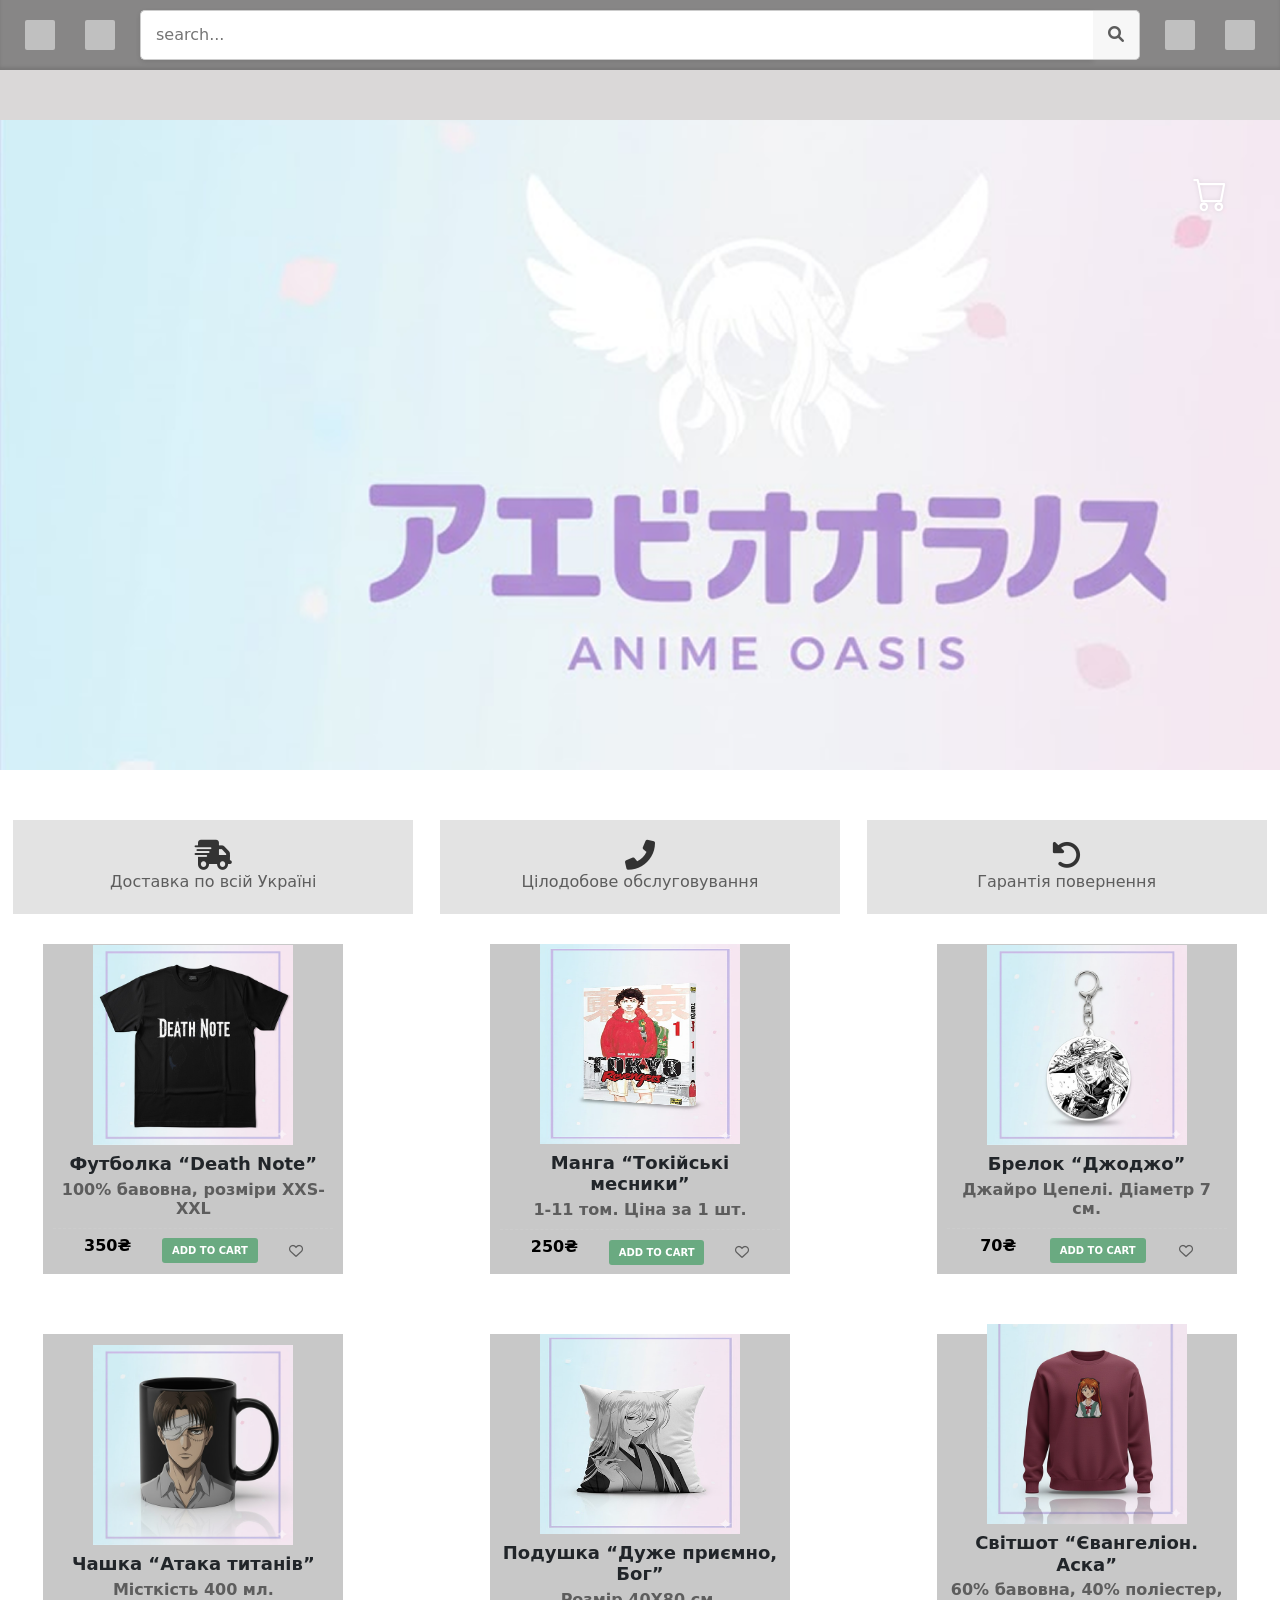
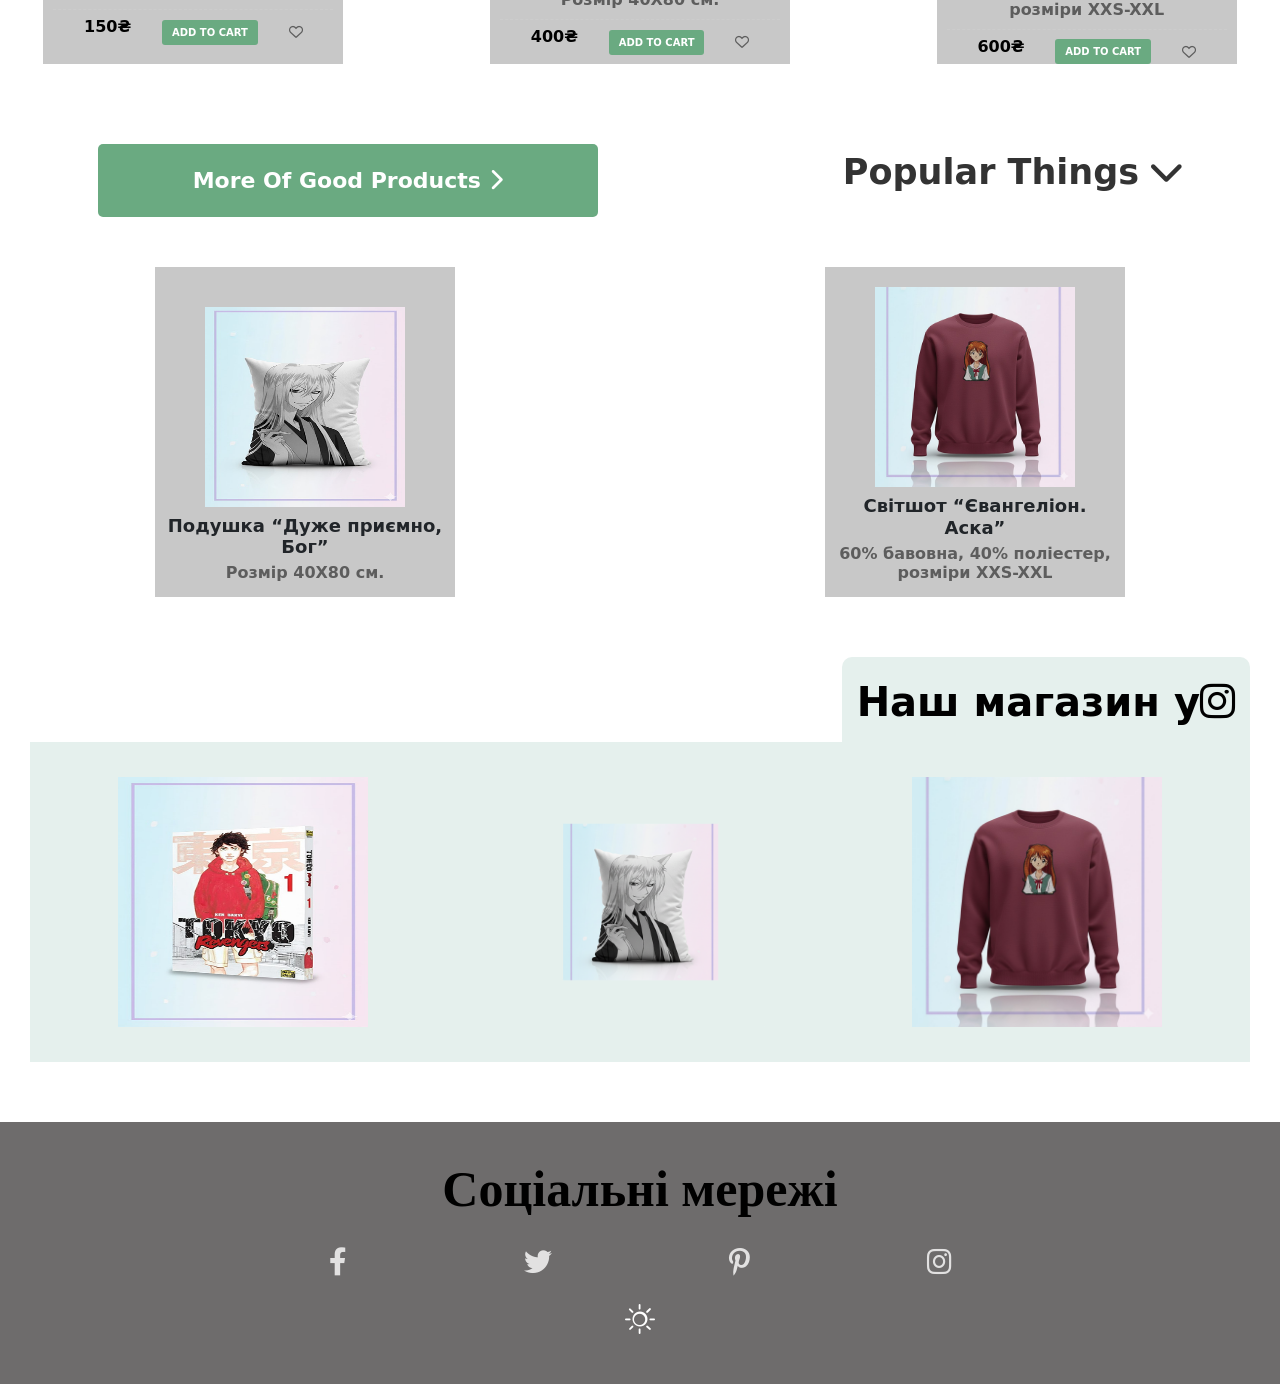
<file: index.html>
<!DOCTYPE html>
<html lang="uk">


<head>
    <meta charset="UTF-8">
    <meta name="viewport" content="width=device-width, initial-scale=1.0">
    <title>Anime Oasis</title>
    <link rel="stylesheet" href="style.css">
    <link rel="stylesheet" href="https://cdn.jsdelivr.net/npm/bootstrap-icons@1.11.3/font/bootstrap-icons.min.css">
    <link href="https://cdn.jsdelivr.net/npm/bootstrap@5.3.0/dist/css/bootstrap.min.css" rel="stylesheet">
    <link rel="stylesheet" href="https://cdnjs.cloudflare.com/ajax/libs/font-awesome/6.0.0-beta3/css/all.min.css">
    <link href="https://fonts.googleapis.com/css?family=Roboto:wght@400;700;900&display=swap" rel="stylesheet">
</head>


<body>
    <header>
        <div class="top-panel-road-style">
            <div class="road-markings left-marks">
                <span></span>
                <span></span>
            </div>


            <form id="searchForm" class="search-bar-container" role="search">
                <input type="search" placeholder="search..." class="search-input">
                <button class="search-button btn-search" type="submit"><i class="fas fa-search"></i></button>
            </form>


            <div class="road-markings right-marks">
                <span></span>
                <span></span>
            </div>
        </div>
        <div class="space"></div>
        <div class="header-banner">
            <div class="top-right-icons">
                <button class="btn-cart" id="cartBtn">
                <span class="icon"><i class="bi bi-cart"></i></span>
                <span class="cart-counter">0</span>
            </button>
               
            </div>
            <div class="petal petal-1"></div>
            <div class="petal petal-2"></div>
            <div class="petal petal-3"></div>
            <div class="petal petal-4"></div>
        </div>
    </header>
    <main class="main-container">
        <section class="features">
            <div class="feature-item">
                <i class="fas fa-shipping-fast"></i>
                <p>Доставка по всій Україні</p>
            </div>
            <div class="feature-item">
                <i class="fas fa-phone-alt"></i>
                <p>Цілодобове обслуговування</p>
            </div>
            <div class="feature-item">
                <i class="fas fa-undo-alt"></i>
                <p>Гарантія повернення</p>
            </div>
        </section>


        <section class="products">




            <div class="container-cards products-list">




            </div>


        </section>


         <div class="more-products-area">
            <button class="more-products-button">
                More Of Good Products <i class="fas fa-chevron-right"></i>
            </button>
            <p class="popular-things">
                Popular Things <i class="fas fa-chevron-down"></i>
            </p>
        </div>
        <section class="products">
            <div class="product-card">
                <img src="img/image 15.png" height="200px" alt="Подушка “Дуже приємно, Бог”">
                <div class="product-details">
                    <p class="product-title">Подушка “Дуже приємно, Бог”</p>
                    <p class="product-descr">Розмір 40Х80 см.</p>
                </div>
            </div>
            <div class="product-card">
                <img src="img/image 16.png" height="200px" alt="Світшот “Євангеліон. Аска”">
                <div class="product-details">
                    <p class="product-title">Світшот “Євангеліон. Аска”</p>
                    <p class="product-descr">60% бавовна, 40% поліестер, розміри XXS-XXL</p>
                </div>
            </div>
        </section>
        <section class="hashtag-section">
            <div class="hashtag-header">
                <p>Наш магазин у<i class="fab fa-instagram"></i></p>
            </div>
            <div class="last-three-blocks">
                <div class="product-card-last">
                    <img src="img/image 11.png" height="250px" width="250px" alt="Манга “Токійські месники”">
                </div>
                <div class="product-card-last">
                    <img src="img/image 20.png" height="250px" width="250px" alt="Подушка “Дуже приємно, Бог”">
                </div>
                <div class="product-card-last">
                    <img src="img/image 17.png" height="250px" width="250px" alt="Брелок “Джоджо”">
                </div>
            </div>
        </section>


        <footer class="footer">
            <p class="footer-text">Соціальні мережі</p>
            <div class="social-icons">
                <a href="#"><i class="fab fa-facebook-f"></i></a>
                <a href="#"><i class="fab fa-twitter"></i></a>
                <a href="#"><i class="fab fa-pinterest-p"></i></a>
                <a href="#"><i class="fab fa-instagram"></i></a>
            </div>
            <button id="themeToggle"><i class="bi bi-brightness-high"></i></button>
        </footer>
    </main>
    <script src="script.js"></script>
    <script src="https://cdn.jsdelivr.net/npm/bootstrap@5.3.0/dist/js/bootstrap.bundle.min.js"></script>
</body>


</html>
</file>
<file: style.css>
body {
  margin: 0;
  padding: 0;
  background-color: #bebebe;
}
header {
  margin-bottom: 50px;
}
.top-panel-road-style {
  position: fixed;
  width: 100%;
  background-color: #878686;
  box-shadow: inset 0 -3px 3px rgba(0, 0, 0, 0.1);
  padding: 10px 0px;
  display: flex;
  justify-content: space-between;
  align-items: center;
  z-index: 1;
}
.search-bar-container {
  display: flex;
  padding: 0;
  width: 80%;
}
.search-input {
  flex-grow: 1;
  padding: 0px 15px;
  box-shadow: 0 2px 5px rgba(0, 0, 0, 0.1);
  border: 1px solid #ccc;
  border-right: none;
  border-radius: 10px;
  font-size: 16px;
}
.search-button {
    background-color: #f7f7f7;
    border: 1px solid #ccc;
    border-left: none;
    padding: 12px 15px;
    cursor: pointer;
    border-radius: 0 5px 5px 0;
    color: #5d5d5d;
}
.road-markings {
    display: flex;
    margin: 0 10px;
}
.road-markings span {
    display: block;
    width: 30px;
    height: 30px;
    background-color: #c0c0c0;
    margin: 0 15px;
    border-radius: 2px;
}
.header-banner {
    background-image: url("img/image 10.png");
    background-size: cover;
    background-repeat: no-repeat;
    width: 100%;
    height: 650px;
    display: flex;
    justify-content: end;
}
.space{
    height: 120px;
    background-color: #dad8d8;
}
.top-right-icons {
  margin-top: 50px;
  margin-right: 50px;
  color: white;
  font-size: 34px;
  filter: drop-shadow(0 0 2px rgba(0, 0, 0, 0.1));
}
.top-right-icons .icon {
  margin-left: 10px;
  cursor: pointer;
}
/* Анімація падаючих пелюсток */
@keyframes fall {
  0% {
    transform: translate(0, -100px) rotate(0deg);
    opacity: 0.8;
  }
  100% {
    transform: translate(150px, 650px) rotate(360deg);
    opacity: 0;
  }
}
.petal {
  position: absolute;
  width: 32px;
  height: 32px;
  background-color: rgba(255, 149, 214, 0.6);
  border-radius: 50%;
  /* Імітація форми пелюстки */
  box-shadow: 4px 0 0 -2px rgba(255, 149, 214, 0.6),
    -4px 0 0 -2px rgba(255, 149, 214, 0.6);
  opacity: 0;
  pointer-events: none;
  animation: fall 10s linear infinite;
}
/* Налаштування індивідуальних параметрів для пелюсток */
.petal-1 {
  left: 10%;
  top: 0;
  animation-duration: 9s;
  animation-delay: 0s;
  transform: scale(0.7);
}
.petal-2 {
  left: 85%;
  top: 50px;
  animation-duration: 12s;
  animation-delay: 3s;
  transform: scale(1.1);
}
.petal-3 {
  left: 40%;
  top: -20px;
  animation-duration: 8s;
  animation-delay: 6s;
  transform: scale(0.9);
}
.petal-4 {
  left: 60%;
  top: 10px;
  animation-duration: 11s;
  animation-delay: 9s;
  transform: scale(0.8);
}
.search-input {
  flex-grow: 1;
  padding: 12px 15px;
  border: 1px solid #ccc;
  border-right: none;
  border-radius: 5px 0 0 5px;
  font-size: 16px;
}
.search-button {
  background-color: #f7f7f7;
  border: 1px solid #ccc;
  border-left: none;
  padding: 12px 15px;
  cursor: pointer;
  border-radius: 0 5px 5px 0;
  color: #5d5d5d;
}
.features {
  display: flex;
  justify-content: space-around;
  margin-bottom: 30px;
  flex-wrap: wrap;
}
.feature-item {
  padding: 20px 50px;
  width: 400px;
  background-color: #e3e3e3;
  text-align: center;
  font-size: 16px;
  color: #5d5d5d;
}
.feature-item p {
  display: inline;
}
.feature-item i {
  font-size: 30px;
  display: block;
  color: #333333;
}
.products ,.container-cards{
    display: flex;
    flex-wrap: wrap;
    justify-content: space-around;
    gap: 60px;
    padding-bottom: 30px;
}
.product-card{
  background-color: #c8c8c8;
  padding: 10px;
  text-align: center;
  height: 330px;
  width: 300px;
  display: flex;
  flex-direction: column;
  align-content: center;
  justify-content: center;
}






/* ДОПИСАТИ! */




.product-card img {
    width: 200px;
    height: 200px;
    margin: auto;
    margin-bottom: 8px;
}


.product-title {
    font-weight: 700;
    font-size: 18px;
    margin-bottom: 5px;
    line-height: 1.2;
}


.product-descr {
    font-weight: 700;
    font-size: 16px;
    margin-bottom: 5px;
    line-height: 1.2;
    color: #5d5d5d;
}


.product-price {
    font-weight: 900;
    color: #000000;
    margin-bottom: 10px;
}


.product-actions {
    display: flex;
    justify-content: space-evenly;
    align-items: center;
    padding: 5px 0;
    border-top: 1px dashed #cccccc;
    margin-top: 10px;
}


.add-to-cart {
    background-color: #6aaa81;
    color: white;
    border: none;
    padding: 5px 10px;
    font-size: 10px;
    font-weight: 700;
    cursor: pointer;
    border-radius: 3px;
    text-transform: uppercase;
}


.product-actions i {
    font-size: 14px;
    color: #5d5d5d;
    cursor: pointer;
}


#like-button {
    cursor: pointer;
    color: #333;
}


.more-products-area {
    display: flex;
    justify-content: space-around;
    align-items: center;
    gap: 50px;
    padding: 20px 0;
    margin-bottom: 30px;
}


.more-products-button {
    background-color: #6aaa81;
    color: white;
    border: none;
    padding: 20px 25px;
    font-size: 22px;
    font-weight: 700;
    cursor: pointer;
    border-radius: 5px;
    width: 500px;
}


.popular-things {
    font-weight: 700;
    color: #333333;
    font-size: 35px;
}




.exclusive-products {
    display: flex;
    justify-content: center;
    gap: 40px;
    padding-bottom: 30px;
    text-align: center;
}


.exclusive-card {
    max-width: 400px;
}


.exclusive-card img {
    width: 100%;
    height: auto;
    object-fit: cover;
    margin-bottom: 10px;
    border-radius: 5px;
}


.exclusive-card p {
    font-size: 16px;
    color: #333333;
    font-weight: 700;
}


.hashtag-section {
    padding: 30px;
    margin-bottom: 30px;
    border-radius: 5px;
    display: flex;
    flex-direction: column;
    justify-content: center;
}


.hashtag-header {
    display: flex;
    justify-content: flex-end;
    align-items: center;
    padding: 0;
}


.hashtag-header p {
    font-size: 40px;
    font-weight: 900;
    color: #000000;
    background-color: #E5F0ED;
    padding: 15px;
    border-radius: 10px 10px 0 0;
    margin-bottom: -5px;
}




.last-three-blocks {
    background-color: #E5F0ED;
    display: flex;
    justify-content: space-around;
    padding: 15px;
    flex-wrap: wrap;
}


.product-card-last {
    background-color: #E5F0ED;
    padding: 20px;
}


.footer {
    background-color: #6e6c6c;
    padding: 30px 15px;
    text-align: center;
    display: flex;
    justify-items: center;
    flex-direction: column;
    align-items: center;
    margin: 0 -40px;
    width: calc(100% + 80px);
}


.footer-text {
    font-family: 'Montserrat';
    font-style: normal;
    font-weight: 800;
    font-size: 50px;
    color: #000000;
    margin-bottom: 15px;
}


.social-icons {
    display: flex;
    justify-content: space-around;
    width: 800px;
}


.social-icons a {
    color: #ffffff;
    font-size: 28px;
    margin: 0 15px;
    opacity: 0.8;
    text-decoration: none;
}


.social-icons div {
    display: flex;
    justify-content: center;
    align-items: center;
    background-color: #282A37;
    width: 80px;
    height: 80px;
    border-radius: 50%;
}




#themeToggle {
  background: transparent;
  color: #fff;
  width: 50px;
  height: 50px;
  font-size: 30px;
  border-radius: 40px;
  transition: 0.4s transform linear;
  margin: 10px;
  border-color: transparent;
}


#themeToggle:hover {
  transform: scale(1.3);
  transition: 0.4s transform linear;
  box-shadow: inset 0px 0px 5px rgb(187, 187, 187);
}


#themeToggle:active {
  transform: scale(0.9);
  transition-duration: .2s;
}


body.light-theme .last-three-blocks{
  background-color: #FDEDED;
}

body.light-theme .feature-item{
  background-color: #FDEDED;
}

body.light-theme .hashtag-header p{
  background-color:#D6A99D;
}
.product-card:hover{
  box-shadow: 5px 5px 5px black;
}

body.light-theme {
  background-color:#D6A99D;
  color: rgb(24, 24, 24);
}

body.light-theme .more-products-area{
  background-color:  #FDEDED;
  color: rgb(24, 24, 24);

}

body.light-theme .products {
  background-color: #FDEDED;
  color: rgb(24, 24, 24);
}




body.light-theme .product-card{
  background-color:  rgb(255, 255, 255);
}
body.light-theme footer {
  background-color: #F5D2D2;
  color: rgb(24, 24, 24);
}


body.light-theme main {
  color: rgb(24, 24, 24);
}


.cart-btn {
  padding: 10px 20px;
  display: flex;
  align-items: center;
  justify-content: center;
  gap: 10px;
  background-color: #c9c9c9;
  border-radius: 30px;
  color: rgb(2, 42, 68);
  font-weight: 600;
  font-size: 0.9em;
  font-family: "Martian Mono", monospace;
  border: none;
  position: relative;
  cursor: pointer;
  transition-duration: .2s;
  box-shadow: 5px 5px 10px rgba(0, 0, 0, 0.116);
}






body.light-theme .cart-btn {
  background-color: rgb(2, 42, 68) ;
  color: #c9c9c9;
}




.btn-cart {
    display: flex;
    align-items: center;
    justify-content: center;
    width: 50px;
    height: 50px;
    border-radius: 10px;
    border: none;
    background-color: transparent;
    position: relative;
    margin-bottom: 20px;
    color: white;


}


.cart-counter {
    width: fit-content;
    height: fit-content;
    position: absolute;
    font-size: 15px;
    color: white;
    font-family: 'Lucida Sans', 'Lucida Sans Regular', 'Lucida Grande', 'Lucida Sans Unicode', Geneva, Verdana, sans-serif;
    opacity: 0;
    transition: .2s linear;
    top: 115%;
}
</file>
